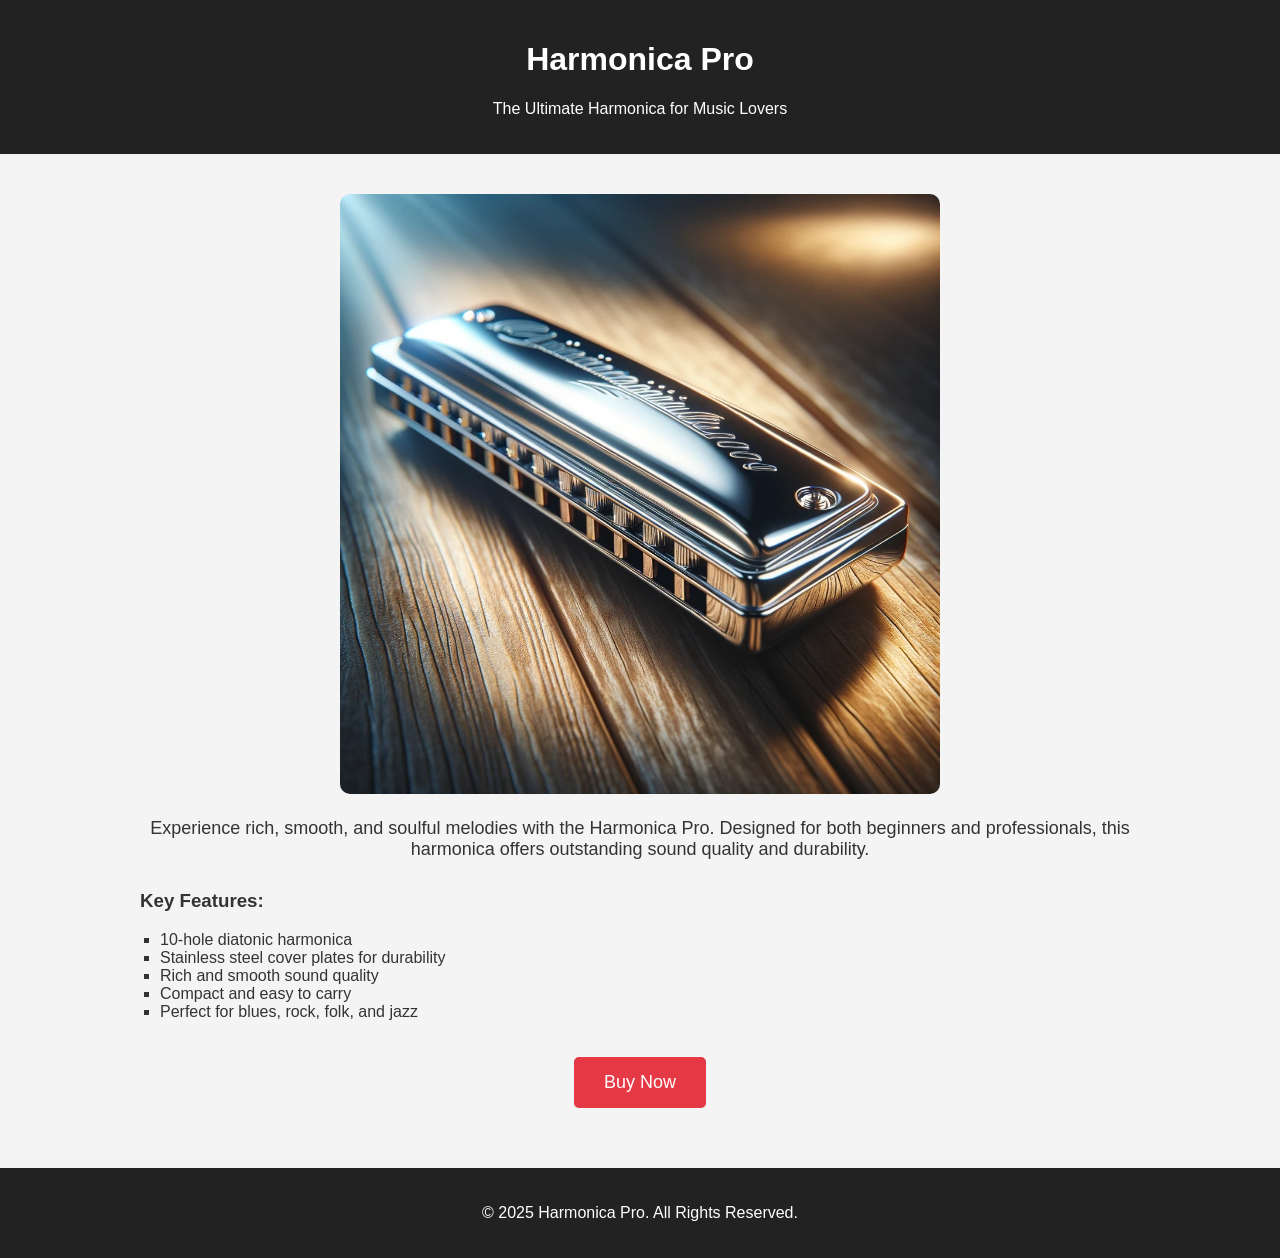
<file: index.html>
<!DOCTYPE html>
<html lang="en">
<head>
    <meta charset="UTF-8">
    <meta name="viewport" content="width=device-width, initial-scale=1.0">
    <title>Harmonica - Product Landing Page</title>
    <link rel="stylesheet" href="harmonica.css">
</head>
<body>
    <header>
        <h1>Harmonica Pro</h1>
        <p>The Ultimate Harmonica for Music Lovers</p>
    </header>
    <div class="container">
        <img src="DALL·E 2025-02-01 13.29.41.webp" alt="Harmonica" class="product-img">
        <div class="description">
            <p>Experience rich, smooth, and soulful melodies with the Harmonica Pro. Designed for both beginners and professionals, this harmonica offers outstanding sound quality and durability.</p>
        </div>
        <div class="features">
            <h3>Key Features:</h3>
            <ul>
                <li>10-hole diatonic harmonica</li>
                <li>Stainless steel cover plates for durability</li>
                <li>Rich and smooth sound quality</li>
                <li>Compact and easy to carry</li>
                <li>Perfect for blues, rock, folk, and jazz</li>
            </ul>
        </div>
        <a href="#" class="cta-button">Buy Now</a>
    </div>
    <footer>
        <p>&copy; 2025 Harmonica Pro. All Rights Reserved.</p>
    </footer>
</body>
</html>
</file>
<file: harmonica.css>
body {
            font-family: Arial, sans-serif;
            margin: 0;
            padding: 0;
            background-color: #f4f4f4;
            color: #333;
            text-align: center;
        }
        header {
            background: #222;
            color: white;
            padding: 20px;
        }
        .container {
            max-width: 1000px;
            margin: auto;
            padding: 20px;
        }
        .product-img {
            width: 100%;
            max-width: 600px;
            border-radius: 10px;
            margin-top: 20px;
        }
        .description {
            font-size: 18px;
            margin-top: 20px;
        }
        .features {
            margin-top: 30px;
            text-align: left;
        }
        .features ul {
            list-style-type: square;
            padding-left: 20px;
        }
        .cta-button {
            display: inline-block;
            margin-top: 20px;
            padding: 15px 30px;
            background: #e63946;
            color: white;
            text-decoration: none;
            font-size: 18px;
            border-radius: 5px;
        }
        footer {
            margin-top: 40px;
            padding: 20px;
            background: #222;
            color: white;
        }
</file>
